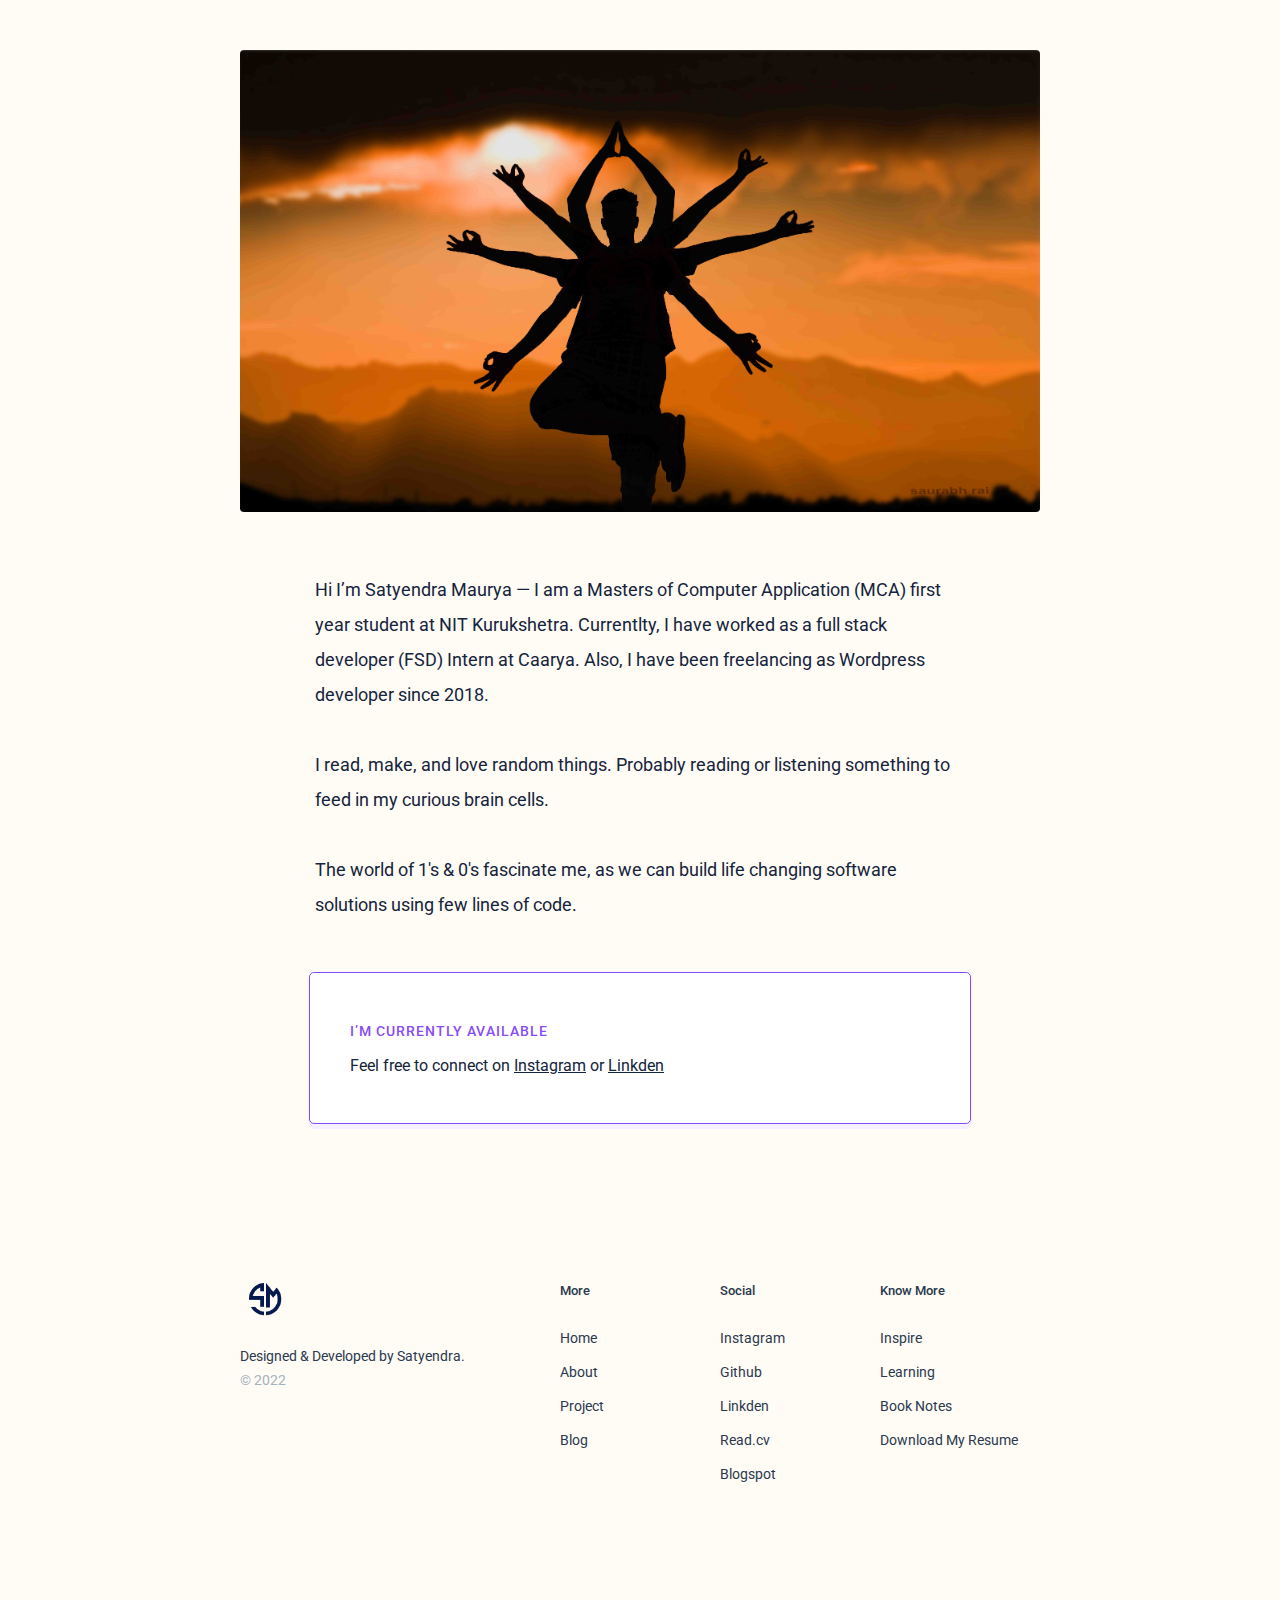
<file: index.html>
<!DOCTYPE html>
<html id="global" lang="en">

<head>
    <meta charset="utf-8">
    <title>Satyendra Maurya — Portfolio</title>
    <meta http-equiv="X-UA-Compatible" content="IE=edge" />
    <meta name="robots" content="index,follow,archive" />
    <meta name="Description" content="Design Coach" />
    <meta http-equiv="Content-Type" content="text/html" charset="utf-8" />
    <link rel="preconnect" href="https://fonts.gstatic.com" crossorigin />
    <link rel="preload" as="style" href="https://fonts.googleapis.com/css2?family=Roboto:wght@400;500&family=Fraunces:wght@500&family=Raleway:wght@700&display=swap" />
    <link rel="stylesheet" href="https://fonts.googleapis.com/css2?family=Roboto:wght@400;500&family=Fraunces:wght@500&family=Raleway:wght@700&display=swap" media="print" onload="this.media='all'" />
    <link href="//db.onlinewebfonts.com/c/3c18bedf01697f1bc265e88a5ec2884c?family=Blues+Anthem" rel="stylesheet" type="text/css"/>
    <link rel="preconnect" href="https://fonts.googleapis.com">
<link rel="preconnect" href="https://fonts.gstatic.com" crossorigin>
<link href="https://fonts.googleapis.com/css2?family=Pacifico&display=swap" rel="stylesheet">
    <link href="css/main.css" rel="stylesheet" type="text/css" />
    <link rel="apple-touch-icon" sizes="180x180" href="apple-touch-icon.png">
    <link rel="icon" type="image/png" sizes="32x32" href="favicon-32x32.png">
    <link rel="icon" type="image/png" sizes="16x16" href="favicon-16x16.png">
    <link rel="manifest" href="site.webmanifest">
    <link rel="mask-icon" href="safari-pinned-tab.svg" color="#5bbad5">
    <meta name="msapplication-TileColor" content="#2b5797">

    <meta name="viewport" content="width=320,initial-scale=1.0" />
</head>

<body>

    <header>
        <div class="block">
            <a href="" title="Home" class="logomain">Satyendra</a>
            <ol>
                <li><a href="index.html" class="Press">Home</a></li>
                <li><a href="about.html" class="Press">About</a></li>
                <li><a href="blog.html" class="Press">Blog</a></li>
                <li><a href="project.html" class="About">Project</a></li>
            </ol>
        </div>
    </header>

    <div class="text">
        <section>
            <figure>
                <img src="thumbs/p32.jpg" alt="satyendra Maurya" />
            </figure>
           
            <p class="lead">Hi I&rsquo;m Satyendra Maurya &mdash; I am a Masters of Computer Application (MCA) first year student at NIT Kurukshetra. Currentlty, I have worked as a full stack developer (FSD) Intern at Caarya. Also, I have been freelancing as Wordpress developer since 2018.</br></br>I read, make, and love random things. Probably reading or listening something to feed in my curious brain cells.</br></br>The world of 1's & 0's fascinate me, as we can build life changing software solutions using few lines of code.</p>

            <div class="callout">
                <p><strong>I&rsquo;m currently available</strong><br /> Feel free to connect on  <a href="www.instagram.com/satyendra.me" target="_blank">Instagram</a> or <a href="www.instagram.com/satyendra.me" target="_blank">Linkden</a></p>
            </div>

            

        </section>
    </div>

    <footer>
        <div class="block">
            <ol class="large">
                <li>
                    <h5 class="buzz" title="Boop... dark mode!" onclick="darkMode()"> <img src="svg/logo.png" class="logo12"></h5>
                </li>
                <li>

                    <p>Designed & Developed by Satyendra.<br /><em>&copy; 2022</em></p>
                </li>
            </ol>
            <ol>
                <li>
                    <h6>More</h6>
                </li>
                <li><a href="index.html">Home</a></li>
                <li><a href="about.html">About</a></li>
                <li><a href="project.html">Project</a></li>
                <li><a href="blog.html">Blog</a></li>
            </ol>
            <ol>
                <li>
                    <h6>Social</h6>
                </li>
                <li><a href="https://instagram.com/satyendra.me/">Instagram</a></li>
                <li><a href="https://instagram.com/satyendra.me/">Github</a></li>
                <li><a href="https://instagram.com/satyendra.me/">Linkden</a></li>
                <li><a href="https://instagram.com/satyendra.me/">Read.cv</a></li>
                <li><a href="https://instagram.com/satyendra.me/">Blogspot</a></li>
            </ol>
            <ol>
                <li>
                    <h6>Know More</h6>
                </li>
                 <li><a href="https://instagram.com/satyendra.me/">Inspire</a></li>
                  <li><a href="https://instagram.com/satyendra.me/">Learning</a></li>
                <li><a href="https://instagram.com/satyendra.me/">Book Notes</a></li>
                <li><a href="https://instagram.com/satyendra.me/">Download My Resume</a></li>
            </ol>
        </div>


        <div style="clear:both;" alt="Behold an early-2000's clearfix!">&nbsp;</div>
    </footer>

    <script src="../_assets/js/main.js" type="text/javascript"></script>

</body>

</html>
</file>
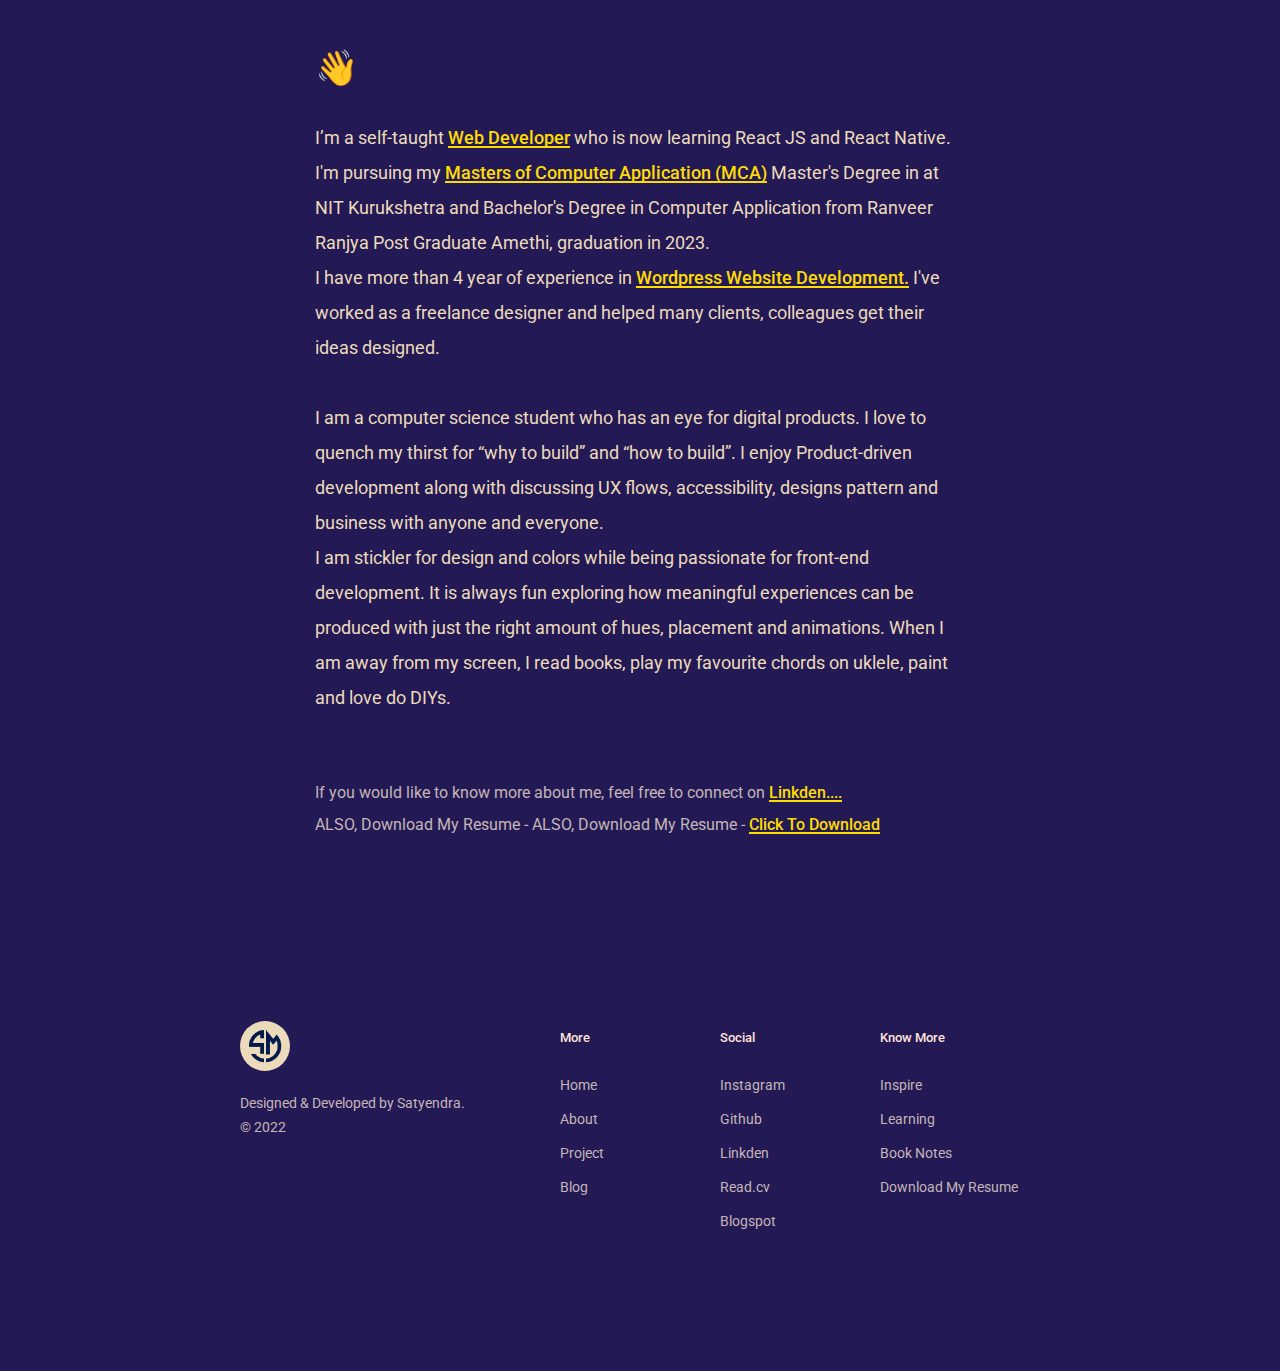
<file: about.html>
<!DOCTYPE html>
<html id="global" lang="en">

<head>
    <meta charset="utf-8">
    <title>Satyendra Maurya — Portfolio</title>
    <meta http-equiv="X-UA-Compatible" content="IE=edge" />
    <meta name="robots" content="index,follow,archive" />
    <meta http-equiv="Content-Type" content="text/html" charset="utf-8" />
    <link rel="preconnect" href="https://fonts.gstatic.com" crossorigin />
    <link rel="preload" as="style" href="https://fonts.googleapis.com/css2?family=Roboto:wght@400;500&family=Fraunces:wght@500&family=Raleway:wght@700&display=swap" />
    <link href="//db.onlinewebfonts.com/c/3c18bedf01697f1bc265e88a5ec2884c?family=Blues+Anthem" rel="stylesheet" type="text/css"/>
    <link rel="stylesheet" href="https://fonts.googleapis.com/css2?family=Roboto:wght@400;500&family=Fraunces:wght@500&family=Raleway:wght@700&display=swap" media="print" onload="this.media='all'" />
    <link href="css/main.css" rel="stylesheet" type="text/css" />
    <link href="css/dark.min.css" rel="stylesheet" type="text/css" />

    <link rel="apple-touch-icon" sizes="180x180" href="apple-touch-icon.png">
    <link rel="icon" type="image/png" sizes="32x32" href="favicon-32x32.png">
    <link rel="icon" type="image/png" sizes="16x16" href="favicon-16x16.png">
    <link rel="manifest" href="site.webmanifest">
    <link rel="mask-icon" href="safari-pinned-tab.svg" color="#5bbad5">
    <meta name="msapplication-TileColor" content="#2b5797">

    <meta name="viewport" content="width=320,initial-scale=1.0" />
</head>

<body>

    <header>
        <div class="block">
            <a href="" title="Home" class="logomain">Satyendra</a>
            <ol>
                <li><a href="index.html" class="Press">Home</a></li>
                <li><a href="about.html" class="Press">About</a></li>
                <li><a href="Blog.html" class="Press">Blog</a></li>
                <li><a href="project.html" class="About">Project</a></li>
            </ol>
        </div>
    </header>

    <div class="text">
        <section>
            <h1 style="font-size: 35px;">👋</h1>
            

 <p class="lead">I&rsquo;m a self-taught <a href="project.html" title="Visit my design portfolio" class="loud">Web Developer</a> who is now learning React JS and React Native. I'm pursuing my <a href="project.html" title="Visit my design portfolio" class="loud">Masters of Computer Application (MCA)</a> Master's Degree in at NIT Kurukshetra and Bachelor's Degree in Computer Application from Ranveer Ranjya Post Graduate Amethi, graduation in 2023.</br>

I have more than 4 year of experience in <a href="project.html" title="Visit my design portfolio" class="loud">Wordpress Website Development.</a> I've worked as a freelance designer and helped many clients, colleagues get their ideas designed.</br>

</br>
I am a computer science student who has an eye for digital products. I love to quench my thirst for “why to build” and “how to build”. I enjoy Product-driven development along with discussing UX flows, accessibility, designs pattern and business with anyone and everyone. </br>

                 I am stickler for design and colors while being passionate for front-end development. It is always fun exploring how meaningful experiences can be produced with just the right amount of hues, placement and animations. 

When I am away from my screen, I read books, play my favourite chords on uklele, paint and love do DIYs. </p>


                <p>
                    <br /> If you would like to know more about me, feel free to connect on <a href="www.instagram.com/satyendra.me/" title="Visit my design portfolio" class="loud">Linkden....</a> </br>ALSO, Download My Resume - ALSO, Download My Resume -   <a href="www.instagram.com/satyendra.me/" title="Visit my design portfolio" class="loud">Click To Download</a> </br>
                </p>
            

        </section>
    </div>

     <footer>
        <div class="block">
            <ol class="large">
                 <li>
                    <h5 class="buzz" title="Boop... dark mode!" onclick="darkMode()"> <img src="svg/logo.png" class="logo12"></h5>
                </li>
                <li>
                    <p>Designed & Developed by Satyendra.<br /><em>&copy; 2022</em></p>
                </li>
            </ol>
            <ol>
                <li>
                    <h6>More</h6>
                </li>
                <li><a href="index.html">Home</a></li>
                <li><a href="about.html">About</a></li>
                <li><a href="project.html">Project</a></li>
                <li><a href="blog.html">Blog</a></li>
            </ol>
            <ol>
                <li>
                    <h6>Social</h6>
                </li>
                <li><a href="https://instagram.com/satyendra.me/">Instagram</a></li>
                <li><a href="https://instagram.com/satyendra.me/">Github</a></li>
                <li><a href="https://instagram.com/satyendra.me/">Linkden</a></li>
                <li><a href="https://instagram.com/satyendra.me/">Read.cv</a></li>
                <li><a href="https://instagram.com/satyendra.me/">Blogspot</a></li>
            </ol>
            <ol>
                <li>
                    <h6>Know More</h6>
                </li>
                 <li><a href="https://instagram.com/satyendra.me/">Inspire</a></li>
                  <li><a href="https://instagram.com/satyendra.me/">Learning</a></li>
                <li><a href="https://instagram.com/satyendra.me/">Book Notes</a></li>
                <li><a href="https://instagram.com/satyendra.me/">Download My Resume</a></li>
            </ol>
        </div>


        <div style="clear:both;" alt="Behold an early-2000's clearfix!">&nbsp;</div>
    </footer>

    <script src="../_assets/js/main.js" type="text/javascript"></script>

</body>

</html>
</file>
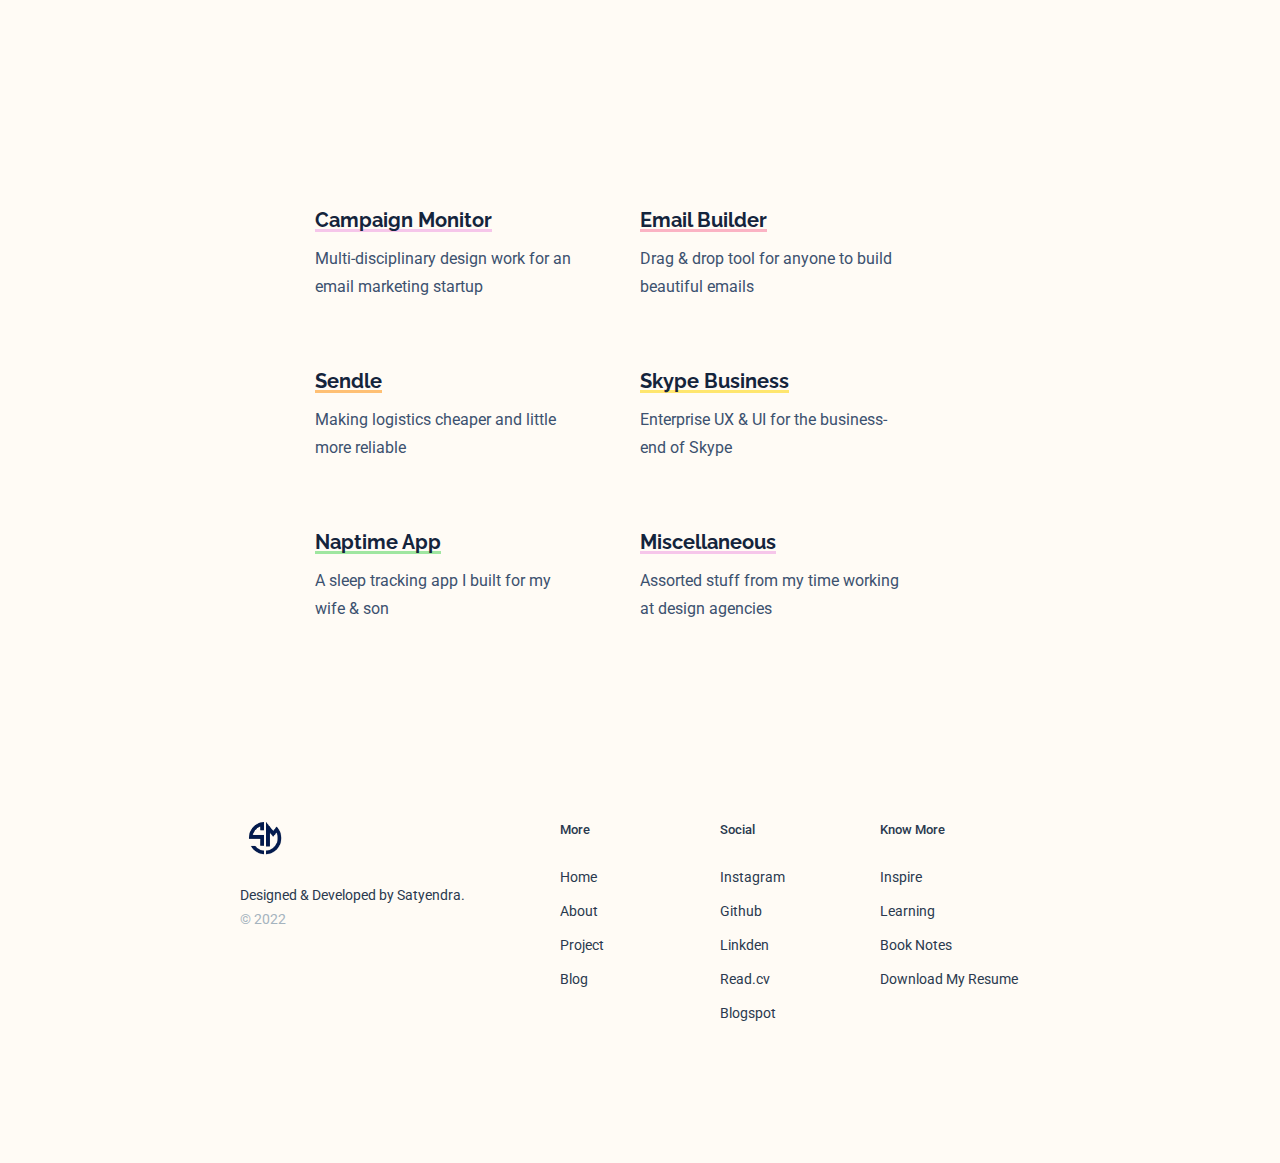
<file: skill.html>
<!DOCTYPE html>
<html id="global" lang="en">

<head>
    <meta charset="utf-8">
    <title>Satyendra Maurya — Portfolio</title>
    <meta http-equiv="X-UA-Compatible" content="IE=edge" />
    <meta name="robots" content="index,follow,archive" />
    <meta name="Description" content="Design Coach" />
    <meta name="Keywords" content="Satyendra Maurya Web designer UX UI product software app director digital design creative art campaign monitor prevue osbourne Pete Peter Graphic Digital Design Portfolio Designer London Sydney" />
    <meta http-equiv="Content-Type" content="text/html" charset="utf-8" />
    <link rel="preconnect" href="https://fonts.gstatic.com" crossorigin />
    <link rel="preload" as="style" href="https://fonts.googleapis.com/css2?family=Roboto:wght@400;500&family=Fraunces:wght@500&family=Raleway:wght@700&display=swap" />
    <link rel="stylesheet" href="https://fonts.googleapis.com/css2?family=Roboto:wght@400;500&family=Fraunces:wght@500&family=Raleway:wght@700&display=swap" media="print" onload="this.media='all'" />
    <link href="//db.onlinewebfonts.com/c/3c18bedf01697f1bc265e88a5ec2884c?family=Blues+Anthem" rel="stylesheet" type="text/css"/>
    <link href="css/main.css" rel="stylesheet" type="text/css" />
    <link rel="apple-touch-icon" sizes="180x180" href="apple-touch-icon.png">
    <link rel="icon" type="image/png" sizes="32x32" href="favicon-32x32.png">
    <link rel="icon" type="image/png" sizes="16x16" href="favicon-16x16.png">
    <link rel="manifest" href="site.webmanifest">
    <link rel="mask-icon" href="safari-pinned-tab.svg" color="#5bbad5">
    <meta name="msapplication-TileColor" content="#2b5797">

    <meta name="twitter:card" content="summary" />
    <meta name="twitter:site" content="@buzzusborne" />
    <meta name="twitter:creator" content="@buzzusborne" />
    <meta property="og:title" content="Buzz Usborne - Design Coach" />
    <meta property="og:description" content="Buzz is a design coach and product design specialist, helping creative professionals succeed in their craft. With over 16 years experience building and leading teams, Buzz's approach is friendly and practical — helping others find success on their own terms."
    />
    <meta property="og:image" content="https://yourfriend.buzz/twitter-card.jpg" />

    <meta name="viewport" content="width=320,initial-scale=1.0" />
</head>

<body>

    <header>
        <div class="block">
            <a href="" title="Home" class="logomain2">Satyendra</a>
            <ol>
                <li><a href="index.html" class="Press">Home</a></li>
                <li><a href="about.html" class="Press">About</a></li>
                <li><a href="Skill.html" class="Press">Skill</a></li>
                <li><a href="project.html" class="About">Project</a></li>
            </ol>
        </div>
    </header>




    <div class="showcase">
        <section>
      

            <ol class="projects">
                <li id="campaignmonitor">
                    <a href="work/campaignmonitor" class="pink" draggable="false" title="View the Campaign Monitor case study">
                        <strong class="title"><span>Campaign Monitor</span></strong><p>Multi-disciplinary design work for an email marketing startup</p>
                    </a>
                </li>
                <li id="builder">
                    <a href="work/builder" class="red" draggable="false" title="View the Email Builder case study">
                        <strong class="title"><span>Email Builder</span></strong><p>Drag &amp; drop tool for anyone to build beautiful emails</p>
                    </a>
                </li>
                <li id="sendle">
                    <a href="work/sendle" class="orange" draggable="false" title="View the Sendle case study">
                        <strong class="title"><span>Sendle</span></strong><p>Making logistics cheaper and little more reliable</p>
                    </a>
                </li>
                <li id="skype-business">
                    <a href="work/skype-business" class="yellow" draggable="false" title="View the Skype Business case study">
                        <strong class="title"><span>Skype Business</span></strong><p>Enterprise UX &amp; UI for the business-end of Skype</p>
                    </a>
                </li>
                <li id="naptime">
                    <a href="work/naptime" class="green" draggable="false" title="View the Naptime App case study">
                        <strong class="title"><span>Naptime App</span></strong><p>A sleep tracking app I built for my wife &amp; son</p>
                    </a>
                </li>
                <li id="misc">
                    <a href="work/misc" class="pink" draggable="false" title="View the Miscellaneous case study">
                        <strong class="title"><span>Miscellaneous</span></strong><p>Assorted stuff from my time working at design agencies</p>
                    </a>
                </li>
            </ol>
        </section>
    </div>





     <footer>
        <div class="block">
            <ol class="large">
                <li>
                    <h5 class="buzz" title="Boop... dark mode!" onclick="darkMode()"> <img src="svg/logo.png" class="logo12"></h5>
                </li>
                <li>
                    <p>Designed & Developed by Satyendra.<br /><em>&copy; 2022</em></p>
                </li>
            </ol>
            <ol>
                <li>
                    <h6>More</h6>
                </li>
                <li><a href="index.html">Home</a></li>
                <li><a href="about.html">About</a></li>
                <li><a href="project.html">Project</a></li>
                <li><a href="blog.html">Blog</a></li>
            </ol>
            <ol>
                <li>
                    <h6>Social</h6>
                </li>
                <li><a href="https://instagram.com/satyendra.me/">Instagram</a></li>
                <li><a href="https://instagram.com/satyendra.me/">Github</a></li>
                <li><a href="https://instagram.com/satyendra.me/">Linkden</a></li>
                <li><a href="https://instagram.com/satyendra.me/">Read.cv</a></li>
                <li><a href="https://instagram.com/satyendra.me/">Blogspot</a></li>
            </ol>
            <ol>
                <li>
                    <h6>Know More</h6>
                </li>
                 <li><a href="https://instagram.com/satyendra.me/">Inspire</a></li>
                  <li><a href="https://instagram.com/satyendra.me/">Learning</a></li>
                <li><a href="https://instagram.com/satyendra.me/">Book Notes</a></li>
                <li><a href="https://instagram.com/satyendra.me/">Download My Resume</a></li>
            </ol>
        </div>


        <div style="clear:both;" alt="Behold an early-2000's clearfix!">&nbsp;</div>
    </footer>

    <script src="../_assets/js/main.js" type="text/javascript"></script>

</body>

</html>
</file>
<file: css/main.css>
@import url('https://fonts.googleapis.com/css2?family=Pacifico&display=swap');
@import url(//db.onlinewebfonts.com/c/3c18bedf01697f1bc265e88a5ec2884c?family=Blues+Anthem);

@import url('https://fonts.googleapis.com/css2?family=Pacifico&display=swap');

html,
body {
    margin: 0;
    padding: 0;
    scroll-behavior: smooth;
}

h1,
h2,
h3,
h4,
h5,
h6,
p,
blockquote,
pre,
a,
abbr,
acronym,
address,
cite,
code,
del,
dfn,
em,
img,
q,
s,
samp,
small,
strike,
strong,
sub,
sup,
tt,
var,
dd,
dl,
dt,
li,
ol,
ul,
fieldset,
form,
label,
legend,
button,
table,
caption,
tbody,
tfoot,
thead,
tr,
th,
td {
    margin: 0;
    padding: 0;
    border: 0;
    font-weight: normal;
    font-style: normal;
    font-size: 100%;
    line-height: 1;
    font-family: inherit;
}

table {
    border-collapse: collapse;
    border-spacing: 0;
    empty-cells: show;
}

ul {
    list-style: none;
}

q:before,
q:after,
blockquote:before,
blockquote:after {
    content: "";
}

html {
    font-size: 100%;
    -webkit-text-size-adjust: 100%;
    -ms-text-size-adjust: 100%;
}

body {
    overflow-x: hidden;
}

a:focus {
    outline: none;
}

a:hover {
    text-decoration: underline;
}

a:hover,
a:active {
    outline: 0;
}

article,
aside,
details,
figcaption,
figure,
footer,
header,
hgroup,
nav,
section,
video {
    display: block;
}

audio:not([controls]) {
    display: none;
}

sub,
sup {
    font-size: 75%;
    line-height: 0;
    position: relative;
    vertical-align: baseline;
}

sup {
    top: -0.5em;
}

sub {
    bottom: -0.25em;
}

img {
    border: 0;
    -ms-interpolation-mode: bicubic;
}

button,
input,
select,
textarea {
    font-size: 100%;
    margin: 0;
    vertical-align: baseline;
    *vertical-align: middle;
    outline: none;
}

a {
    text-decoration: none;
    cursor: pointer;
}

button,
input {
    border: 1px solid;
    outline: none;
    line-height: normal;
    *overflow: visible;
}

button::-moz-focus-inner,
input::-moz-focus-inner {
    border: 0;
    padding: 0;
}

button,
input[type="button"],
input[type="reset"],
input[type="submit"] {
    cursor: pointer;
    -webkit-appearance: button;
}

input[type="search"] {
    -webkit-appearance: textfield;
    -webkit-box-sizing: content-box;
    -moz-box-sizing: content-box;
    box-sizing: content-box;
}

input[type="search"]::-webkit-search-decoration {
    -webkit-appearance: none;
}

textarea {
    overflow: auto;
    vertical-align: top;
}

strong {
    font-weight: bold;
}

ol,
ul,
li {
    list-style: none;
    margin: 0;
    padding: 0;
}

html,
body {
    font-family: 'Roboto', sans-serif;
    font-size: 15px;
    font-weight: 400;
    line-height: 28px;
    color: #2a394e;
    background: #fffbf5;
}

footer .block {
    margin: 100px 0;
}

footer ol {
    float: left;
    width: 20%;
}

footer ol.large {
    width: 40%;
}

footer ol li {
    float: left;
    width: 100%;
    margin: 0 0 10px 0;
}

footer ol li a,
footer ol li p,
footer ol li button {
    font-size: 14px;
    line-height: 24px;
    color: #2a394e;
}

footer ol li a em,
footer ol li p em,
footer ol li button em {
    color: #a5b3be;
}

footer ol li button {
    padding: 0;
    border: none;
    background: none;
    color: #2a394e;
    text-align: left;
}

footer ol li button:hover {
    color: #f55347;
    text-decoration: underline;
}

footer ol li a {
    float: left;
    width: 100%;
}

footer ol li a.active,
footer ol li a:hover {
    color: #f55347;
    text-decoration: underline;
}

footer h5 {
    float: left;
    width: 100%;
    font-size: 13px;
    font-weight: 500;
    color: #2a394e;
    margin: 0 0 10px 0;
    height: 32px;
    padding-top: 10px;
    box-sizing: border-box;
}


footer img.logo12 {
    float: left;
    width: 40px;
    border-radius: 50%;
    height: 40px;
    color: : #2a394e;
    overflow: hidden;
    padding: 5px;
    cursor: pointer;
}


footer h5.buzz {
    float: left;
    width: 50px;
    height: 50px;
    border-radius: 50%;
    color: : #2a394e;
    overflow: hidden;
    padding: 0;
    cursor: pointer;
}


footer img.logo12:hover {
    background: #ffdc00;
}

footer h6 {
    float: left;
    width: 100%;
    font-size: 13px;
    font-weight: 500;
    color: #2a394e;
    margin: 0 0 10px 0;
    height: 32px;
    padding-top: 10px;
    box-sizing: border-box;
}

header {
    clear: both;
}

header .block {
    text-align: center;
    margin-top: 120px;
    margin-bottom: 80px;
}

header {
    float: left;
    width: 250px;
    height: 50px;
    color:#2a394e;
    text-decoration: none;
    margin-top: 20px;
    font-family: 'Pacifico', cursive;
    overflow: hidden;
    font-size: 25px;
    transition: background 0.2s ease;
}

header a.logomain:hover {
    color: #f55347;
}
header ol {
    float: right;
    height: 70px;
    display: flex;
    align-items: center;
    flex-direction: row;
}

header ol li {
    margin-left: 30px;
    position: relative;
}

header ol li a,
header ol li span {
    color: #2a394e;
    padding: 2px 0;
    font-family: 'Raleway', sans-serif;
    font-size: 15px;
    font-weight: 700;
    color: #14243c;
    letter-spacing: 0.15px;
    font-weight: 500;
}

header ol li a.active,
header ol li span.active {
    font-weight: 700;
    border-bottom: 3px solid #f55347;
}

header ol li a:hover,
header ol li span:hover {
    text-decoration: none;
    color: #f55347;
}

header ol li a.not-available,
header ol li span.not-available {
    color: #a5b3be;
    text-decoration: line-through;
}

header ol li.active a.dropDown {
    font-weight: 700;
    color: #f55347;
}

header ol li.active a.active {
    border-bottom-color: transparent;
}

header ol li hr {
    margin: 20px 0;
    float: left;
    width: 100%;
    height: 10px;
    background: #ffdc00;
    -webkit-mask: url('_assets/svg/wavy-line.svg') center no-repeat;
    mask: url('_assets/svg/wavy-line.svg') center no-repeat;
    border: 0;
}

header ol li ul {
    float: left;
    margin-top: 15px;
    top: 100%;
    right: calc(-75%);
    position: absolute;
    border: 2px solid #f55347;
    background: white;
    padding: 25px 0;
    width: 250px;
    border-radius: 6px;
    box-sizing: border-box;
    box-shadow: 0 0 0 5px #fffbf5;
    display: none;
    text-align: center;
    z-index: 100;
}

header ol li ul.show {
    display: block;
}

header ol li ul li {
    float: left;
    width: 100%;
    margin: 0;
}

header ol li ul li span.divide {
    z-index: -1;
    display: inline-block;
    width: 30px;
    height: 4px;
    background: #ffdc00;
    text-indent: -1000px;
    overflow: hidden;
    margin: 20px 0;
    transform: rotate(-4deg);
}

header ol li ul li a,
header ol li ul li span {
    float: left;
    width: 100%;
    padding: 15px 25px;
    box-sizing: border-box;
    font-size: 14px;
    text-align: center;
}

header ol li ul li a.active,
header ol li ul li span.active {
    border: none;
    color: #f55347;
}

header,
footer {
    margin: 0px auto;
    width: 800px;
}

.block {
    float: left;
    width: 100%;
}

.text section {
    width: 100%;
    clear: both;
    margin: 0 0 50px 0;
}

.text section h1,
.text section h2,
.text section h3,
.text section h4,
.text section h5,
.text section ol,
.text section p,
.text section pre,
.text section figure {
    margin: 0px auto;
    width: 800px;
}

.text section h1 {
    box-sizing: border-box;
    padding: 0 0 35px 0;
    font-family: 'Raleway', sans-serif;
    font-size: 50px;
    font-weight: 700;
    color: #14243c;
    clear: both;
}

.text section h1 div.wave {
    float: left;
    width: 50px;
    height: 50px;
    overflow: hidden;
    text-indent: -9000px;
    background: url('_assets/svg/wavy.svg') left center no-repeat;
}

.text section h2 {
    margin-top: 80px;
    padding: 0 0 40px 0;
    font-family: 'Raleway', sans-serif;
    font-size: 32px;
    font-weight: 700;
    color: #14243c;
}

.text section h2.narrow {
    margin-top: 40px;
}

.text section h2.nospace {
    margin-top: 20px;
}

.text section h3,
.text section h4,
.text section h5 {
    font-family: 'Raleway', sans-serif;
    font-size: 32px;
    font-weight: 700;
    color: #14243c;
}

.text section .fancy {
    font-family: 'Fraunces', serif;
    font-size: 20px;
    color: #14243c;
}

.text section .breakout {
    width: 90%;
    max-width: 1600px;
    min-height: 150px;
    background: black;
    margin: 0px auto;
    padding: 150px 0;
    border-radius: 6px;
    position: relative;
}

.text section .breakout .quote-contents {
    margin: 0px auto;
    width: 650px;
}

.text section .breakout .quote {
    display: none;
    transition: all 0.2s ease-out;
}

.text section .breakout a.next {
    position: absolute;
    width: 150px;
    height: 100%;
    background-color: white;
    right: 0;
    top: 0;
    -webkit-mask: url('../svg/arrow-right.svg') center no-repeat;
    mask: url('../svg/arrow-right.svg') center no-repeat;
}

.text section .breakout h4 {
    clear: both;
    font-size: 12px;
    text-transform: uppercase;
    letter-spacing: 1px;
    font-weight: 500;
    color: white;
}

.text section .breakout h4 a {
    text-decoration: none;
    color: inherit;
    border-bottom: 2px solid white;
}

.text section .breakout h4 a:hover {
    color: white;
}

.text section .breakout blockquote {
    float: left;
    width: 100%;
    font-family: 'Fraunces', serif;
    color: white;
    font-weight: 500;
    font-size: 40px;
    line-height: 50px;
    margin: 0 0 20px;
    position: relative;
}

.text section .breakout blockquote em.outdent {
    position: absolute;
    top: -10px;
    right: 100%;
    padding: 0 5px 0 0;
    text-align: right;
    font-size: 60px;
}

.text section .breakout blockquote.small {
    font-size: 32px;
    line-height: 44px;
}

.text section .breakout.purple {
    background: #874bf7;
}

.text section .breakout.purple h4 {
    color: #ffdc00;
}

.text section .breakout.blue {
    background: #155257;
}

.text section .breakout.blue h4 {
    color: #e6f5f0;
}

.text section .breakout.red {
    background: #f55347;
}

.text section .breakout.red h4 {
    color: #ffdc00;
}

.text section ol.video {
    display: flex;
    max-width: 650px;
    flex-wrap: wrap;
    justify-content: space-between;
}

.text section ol.video li {
    width: 50%;
    margin-bottom: 10px;
    box-sizing: border-box;
    transition: all 0.2s;
}

.text section ol.video li:nth-child(even) {
    padding-left: 5px;
}

.text section ol.video li:nth-child(odd) {
    padding-right: 5px;
}

.text section ol.video li a {
    float: left;
    width: 100%;
    height: 100%;
    box-sizing: border-box;
    background: white;
    padding: 5px;
    border: 2px solid #ffe7c2;
    border-radius: 6px;
    transition: all 0.2s ease-out;
}

.text section ol.video li a:hover {
    border-color: #f55347;
}

.text section ol.video li .caption {
    float: left;
    width: 100%;
    box-sizing: border-box;
    padding: 0 20px;
    margin: 20px 0 20px;
    font-size: 13px;
    color: #a5b3be;
    line-height: 22px;
}

.text section ol.video li .caption .date {
    font-weight: 500;
    color: #f55347;
    font-size: 11px;
    letter-spacing: 1.5px;
    text-transform: uppercase;
}

.text section ol.video li .caption strong {
    float: left;
    width: 100%;
    margin: 3px 0 10px;
    color: #2a394e;
    font-size: 14px;
    font-weight: 500;
}

.text section ol.video li img {
    float: left;
    margin: 0;
    max-width: 100%;
    border-radius: 2px;
}

.text section ol.video:hover li {
    opacity: 0.2;
}

.text section ol.video:hover li:hover {
    opacity: 1;
    transform: scale(1.04);
}

.text section ol.imgGrid {
    display: flex;
    clear: both;
    width: 650px;
    justify-content: space-between;
    margin-bottom: 10px;
}

.text section ol.imgGrid.threecol li {
    width: 33%;
}

.text section ol.imgGrid.twocol {
    flex-wrap: wrap;
}

.text section ol.imgGrid.twocol li {
    width: 100%;
    margin-right: 0;
    margin-bottom: 10px;
}

.text section ol.imgGrid li {
    margin: 0;
    box-sizing: border-box;
    background: white;
    padding: 5px;
    border: 2px solid #ffe7c2;
    border-radius: 6px;
    margin-right: 10px;
    overflow: hidden;
    position: relative;
    transition: all 0.2s;
}

.text section ol.imgGrid li:last-child {
    margin-right: 0;
}

.text section ol.imgGrid li img {
    float: left;
    width: 100%;
    margin: 0;
    border-radius: 3px;
}

.text section ol.imgGrid li:hover {
    border-color: #f55347;
}

.text section ol.written {
    width: 650px;
    padding-bottom: 200px;
}

.text section ol.written li .row,
.text section ol.written li a {
    float: left;
    width: 100%;
    color: #f55347;
    padding: 20px 0;
    border-bottom: 2px solid #ffe7c2;
    line-height: 22px;
}

.text section ol.written li .row strong,
.text section ol.written li a strong {
    font-weight: 500;
    color: #2a394e;
    text-decoration: underline;
}

.text section ol.written li a:hover {
    text-decoration: none;
}

.text section ol.written li a:hover strong {
    color: #f55347;
}

.text section ol.written li:last-child a {
    border-bottom: 0;
    margin-bottom: 100px;
}

.text section h1,
.text section h2,
.text section h3 {
    width: 650px;
    clear: both;
}

.text section hr {
    border: none;
    height: 10px;
    width: 200px;
    background: #f55347;
    -webkit-mask: url('_assets/svg/wavy-line.svg') center no-repeat;
    mask: url('_assets/svg/wavy-line.svg') center no-repeat;
}

.text section hr.wide {
    padding: 60px 0;
}

.text section .divider {
    position: relative;
    padding-top: 100px;
}

.text section .divider:before {
    position: absolute;
    content: '';
    width: 100%;
    height: 10px;
    background: #f55347;
    -webkit-mask: url('_assets/svg/wavy-line.svg') center no-repeat;
    mask: url('_assets/svg/wavy-line.svg') center no-repeat;
    top: 0;
    left: 0;
}

.text section .divider.under {
    padding-top: 0;
}

.text section .divider.under:before {
    width: 78px;
    top: auto;
    bottom: -20px;
    -webkit-mask: url('_assets/svg/wavy-line.svg') left center no-repeat;
    mask: url('_assets/svg/wavy-line.svg') left center no-repeat;
}

.text section .divider.purple:before {
    background: #874bf7;
}

.text section .divider.yellow:before {
    background: #ffdc00;
}

.text section .divider.accent:before {
    background: #f55347;
}

.text section p,
.text section pre,
.text section ol.inline {
    width: 650px;
    padding: 0 150px 30px;
    font-family: 'Roboto', sans-serif;
    font-size: 16px;
    font-weight: 400;
    line-height: 28px;
    line-height: 32px;
    color: #2a394e;
}

.text section p.lead,
.text section pre.lead,
.text section ol.inline.lead {
    font-size: 18px;
    line-height: 35px;
    color: #14243c;
}

.text section p.lead strong,
.text section pre.lead strong,
.text section ol.inline.lead strong {
    font-weight: 500;
}

.text section p.spaceup,
.text section pre.spaceup,
.text section ol.inline.spaceup {
    margin-top: 60px;
}

.text section p a,
.text section pre a,
.text section ol.inline a {
    color: inherit;
    text-decoration: underline;
}

.text section p a:hover,
.text section pre a:hover,
.text section ol.inline a:hover {
    color: #f55347;
}

.text section p a.loud,
.text section pre a.loud,
.text section ol.inline a.loud {
    font-weight: 500;
    color: #14243c;
    text-decoration: none;
    position: relative;
    z-index: 2;
}

.text section p a.loud::before,
.text section pre a.loud::before,
.text section ol.inline a.loud::before {
    content: '';
    width: 100%;
    height: 4px;
    background: #ffdc00;
    position: absolute;
    bottom: 0;
    left: 0;
    z-index: -1;
    transition: all 0.2s;
}

.text section p a.loud:hover::before,
.text section pre a.loud:hover::before,
.text section ol.inline a.loud:hover::before {
    height: 10px;
    bottom: -2px;
}

.text section p.rate,
.text section pre.rate,
.text section ol.inline.rate,
.text section p span.rate,
.text section pre span.rate,
.text section ol.inline span.rate {
    line-height: 26px;
    margin-top: 20px;
}

.text section p.rate strong,
.text section pre.rate strong,
.text section ol.inline.rate strong,
.text section p span.rate strong,
.text section pre span.rate strong,
.text section ol.inline span.rate strong {
    color: #14243c;
    position: relative;
    z-index: 2;
    font-size: 20px;
}

.text section p.rate strong::before,
.text section pre.rate strong::before,
.text section ol.inline.rate strong::before,
.text section p span.rate strong::before,
.text section pre span.rate strong::before,
.text section ol.inline span.rate strong::before {
    content: '';
    width: 100%;
    background: #ffdc00;
    position: absolute;
    height: 6px;
    bottom: -1px;
    left: 0;
    z-index: -1;
    border-radius: 10px;
}

.text section p.rate sup,
.text section pre.rate sup,
.text section ol.inline.rate sup,
.text section p span.rate sup,
.text section pre span.rate sup,
.text section ol.inline span.rate sup {
    font-size: 13px;
}

.text section p.rate em,
.text section pre.rate em,
.text section ol.inline.rate em,
.text section p span.rate em,
.text section pre span.rate em,
.text section ol.inline span.rate em {
    font-size: 13px;
    color: #a5b3be;
}

.text section p.rate a,
.text section pre.rate a,
.text section ol.inline.rate a,
.text section p span.rate a,
.text section pre span.rate a,
.text section ol.inline span.rate a {
    display: inline-block;
    background: white;
    border: 2px solid #874bf7;
    text-decoration: none;
    padding: 18px 20px 16px;
    margin: 0;
    border-radius: 4px;
    font-weight: 500;
    font-size: 16px;
    margin: 20px 0;
    box-sizing: border-box;
    width: 100%;
    text-align: center;
}

.text section p.rate a:hover,
.text section pre.rate a:hover,
.text section ol.inline.rate a:hover,
.text section p span.rate a:hover,
.text section pre span.rate a:hover,
.text section ol.inline span.rate a:hover {
    color: #874bf7;
}

.text section p.rate.spaceup-narrow,
.text section pre.rate.spaceup-narrow,
.text section ol.inline.rate.spaceup-narrow,
.text section p span.rate.spaceup-narrow,
.text section pre span.rate.spaceup-narrow,
.text section ol.inline span.rate.spaceup-narrow {
    margin-top: 0px;
}

.text section .callout {
    width: 100%;
    display: flex;
    flex-direction: column;
    align-items: center;
    margin-top: 20px;
    margin-bottom: 40px;
}

.text section .callout p {
    background: white;
    border-radius: 5px;
    border: 1px solid #874bf7;
    box-shadow: 0 4px 0 1px #f6f1fe;
    width: 580px;
    padding: 40px;
    font-size: 16px;
    line-height: 35px;
    color: #14243c;
}

.text section .callout p strong {
    font-size: 13.5px;
    letter-spacing: 1px;
    text-transform: uppercase;
    font-weight: 500;
    color: #874bf7;
}

.text section .callout.red p {
    border-color: #f55347;
    box-shadow: 0 4px 0 1px #feedeb;
}

.text section .callout.red p strong {
    color: #f55347;
}

.text section .callout.blue p {
    border-color: #155257;
    box-shadow: 0 4px 0 1px #e4eded;
}

.text section .callout.blue strong {
    color: #155257;
}

.text section ol.inline li {
    width: 100%;
    font-family: 'Roboto', sans-serif;
    font-size: 16px;
    font-weight: 400;
    line-height: 28px;
    line-height: 32px;
    color: #2a394e;
    box-sizing: border-box;
    padding: 0 0 0 20px;
    position: relative;
}

.text section ol.inline li::before {
    content: '';
    position: absolute;
    left: 0;
    top: 50%;
    margin-top: -2px;
    width: 4px;
    height: 4px;
    overflow: hidden;
    background: #f55347;
    border-radius: 100px;
}

.text section figure {
    display: flex;
    flex-direction: column;
    align-items: center;
    margin-bottom: 60px;
}

.text section figure img {
    float: left;
    width: 100%;
    margin: 0;
    padding: 0;
    border-radius: 4px;
}

.text section figure.spaceup {
    margin-top: 20px;
}

.text section figure.spaceup-narrow {
    margin-top: -50px;
}

.text section figure.leadImg {
    margin-bottom: 80px;
    width: 55%;
    min-width: 800px;
    max-width: 1500px;
}

.text section figure.fingerpainting {
    background: #ffdc00;
    border-radius: 8px;
    padding: 30px 0;
}

.text section figure.fingerpainting img {
    width: auto;
    max-height: 375px;
}

.text section figure .caption {
    position: absolute;
    bottom: 10px;
    right: 10px;
    padding: 0;
    margin: 0;
    background: #ffdc00;
    padding: 5px 15px;
    border-radius: 4px;
    font-size: 14px;
    opacity: 0;
    transition: all 0.15s;
    transform: translateY(30px);
}

.text section figure.photo {
    cursor: cell;
    position: relative;
    overflow: hidden;
}

.text section figure.photo:hover .caption {
    opacity: 1;
    transform: translateY(0);
}

html.dark {
    background: #2a394e;
    color: #fffbf5;
}

html.dark body {
    background: #2a394e;
    color: #fffbf5;
}

html.dark body header a.logomain {
    color: white;
}

html.dark body header a.logomain:hover {
    color: #ffdc00;
}


header a.logomain2 {
    float: left;
    width: 250px;
    height: 50px;
    color:#212d3d;
    text-decoration: none;
    margin-top: 20px;
    font-family: 'Pacifico', cursive;
    overflow: hidden;
    font-size: 25px;
    transition: background 0.2s ease;
}

header a.logomain2:hover {
    color: #f55347;
}

header a.logomain3 {
    float: left;
    width: 250px;
    height: 50px;
    color:#212d3d;
    text-decoration: none;
    margin-top: 20px;
    font-family: 'Pacifico', cursive;
    overflow: hidden;
    font-size: 25px;
    transition: background 0.2s ease;
}

header a.logomain3:hover {
    color: #f55347;
}

html.dark body header ol li a {
    color: #fffbf5;
}

html.dark body header ol li a:hover {
    color: #ffdc00;
}

html.dark body header ol li a.active {
    color: white;
}

html.dark body header ol li a.active:hover {
    color: #ffdc00;
}

html.dark body header ol li ul {
    box-shadow: 0 0 0 5px rgba(0, 0, 0, 0.2);
}

html.dark body header ol li ul li a {
    color: #2a394e;
}

html.dark body header ol li ul li a.active {
    color: #f55347;
}

html.dark body header ol li ul li a.active:hover {
    color: #f55347;
}

html.dark body header ol li ul li a:hover {
    color: #f55347;
}

html.dark body .text section h1,
html.dark body .text section h2,
html.dark body .text section h3,
html.dark body .text section h4,
html.dark body .text section h5,
html.dark body .text section p,
html.dark body .text section pre,
html.dark body .text section ol,
html.dark body .text section ul,
html.dark body .text section figure,
html.dark body .text section blockquote,
html.dark body .text section ol.inline li {
    color: #fffbf5;
}

html.dark body .text section h1,
html.dark body .text section h2,
html.dark body .text section h3,
html.dark body .text section h4,
html.dark body .text section h5 {
    color: white;
}

html.dark body .text section hr {
    background-color: #ffdc00;
}

html.dark body .text section .lead {
    color: white;
}

html.dark body .text section figure.fingerpainting {
    background: #14243c;
}

html.dark body .text section .loud {
    color: white;
}

html.dark body .text section .loud:before {
    background-color: #874bf7;
}

html.dark body .text section ol.inline li:before {
    background: #ffdc00;
}

html.dark body .text section .fancy {
    color: #ffdc00;
}

html.dark body .text section .callout p {
    background: #212d3d;
    box-shadow: none;
    border-color: #155257;
}

html.dark body .text section .callout p strong {
    color: #ffdc00;
}

html.dark body .text section .rate a {
    background: #14243c;
    border-color: #874bf7;
}

html.dark body .text section .rate a:hover {
    color: #ffdc00;
}

html.dark body .text section .rate strong {
    color: white;
}

html.dark body .text section .rate strong:before {
    background-color: #874bf7;
}

html.dark body .text section ol.written .row,
html.dark body .text section ol.written a {
    border-bottom-color: #f55347;
}

html.dark body .text section ol.written .row strong,
html.dark body .text section ol.written a strong {
    color: white;
}

html.dark body .text section ol.written a:hover {
    border-color: #ffdc00;
}

html.dark body .text section ol.written a:hover strong {
    color: #ffdc00;
}

html.dark body .text section ol.video li a {
    background: #14243c;
    border-color: #2a394e;
}

html.dark body .text section ol.video li a strong {
    color: white;
}

html.dark body footer h6,
html.dark body footer p {
    color: white;
}

html.dark body footer .buzz {
    background-color: #ffdc00;
}

html.dark body footer a {
    color: #fffbf5;
}

html.dark body footer a.active,
html.dark body footer a:hover {
    color: #ffdc00;
}

@media only screen and (max-width: 980px) {
    body,
    html {
        overflow-x: hidden;
    }
    header,
    footer,
    .text section h1,
    .text section h2,
    .text section h3,
    .text section h4,
    .text section h5,
    .text section p,
    .text section pre,
    .text section ol,
    .text section figure,
    .text section blockquote {
        width: 100%;
        min-width: 80% !important;
        max-width: 80% !important;
    }
    .text section p,
    .text section pre,
    .text section ol.inline {
        padding-left: 0;
        padding-right: 0;
    }
    .text section .callout {
        padding: 0 5%;
        width: 100%;
        box-sizing: border-box;
    }
    .text section .callout p {
        width: 100%;
        margin: 0;
        max-width: auto;
        min-width: auto;
    }
    .text section figure,
    .text section figure.midwidth {
        width: 90%;
    }
    header .block {
        margin-top: 80px;
        margin-bottom: 40px;
        text-align: center;
    }
    header a.logomain {
        float: none;
        margin-left:11px;
        display: inline-block;
    }
    header ol {
        width: 68%;
        justify-content: center;
    }
    header ol li:first-child {
        margin-left: 0;
    }
    .text section .breakout {
        width: 90%;
        min-width: 90%;
        padding: 80px 0 90px;
    }
    .text section .breakout .quote-contents {
        width: 80%;
    }
    .text section .breakout .quote-contents blockquote em {
        display: none;
    }
    .text section .breakout .quote-contents h4 {
        margin-left: 0;
    }
    footer .block {
        margin-top: 50px;
        margin-left: 10%;
        margin-bottom: 100px;
    }
footer img.logo12 {

    width: 40px;
    height: 40px;
    background:#ffffff;
    overflow: hidden;
    transition: background 0.2s ease;
}

header a.logo12:hover {
    background: #f55347;
}



    footer ol {
        width: 50%;
        margin-bottom: 20px;
    }
    footer ol:last-child,
    footer ol.large {
        width: 100%;
    }
    footer ol button {
        width: 100%;
    }
    footer ol.large {
        margin-bottom: 0;
    }
    footer ol.large p {
        display: none;
    }
}

@media only screen and (max-width: 600px) {
    .text section ol.video li {
        width: 100%;
    }
    .text section ol.video li:nth-child(even),
    .text section ol.video li:nth-child(odd) {
        padding-left: 0;
        padding-right: 0;
    }
    .text section .breakout {
        padding-bottom: 130px;
    }
    .text section .breakout .quote-contents blockquote {
        font-size: 30px;
        line-height: 40px;
    }
    .text section .breakout .quote-contents h4 {
        line-height: 18px;
    }
    .text section .breakout .quote-contents a.next {
        float: left;
        width: 100%;
        position: relative;
        height: 100px;
        margin: 0;
        -webkit-mask-position: left;
        mask-position: left;
    }
    .text section ol.inline li {
        line-height: 26px;
        margin-bottom: 20px;
    }
    .text section ol.inline li:before {
        margin: 0;
        top: 10px;
    }
    header ol li ul {
        position: fixed;
        width: 100%;
        left: 0;
        top: 0;
        z-index: 10;
        height: 100vh;
        border: 20px solid #fffbf5;
        box-shadow: inset 0 0 0 2px #f55347;
        border-radius: 24px;
        margin: 0;
    }
    header ol li ul.show {
        display: flex;
        flex-direction: column;
        align-items: center;
        justify-content: center;
    }
    header ol li ul.show li {
        width: 100%;
    }
    header ol li ul.show li a {
        font-size: 16px;
    }
}

.showcase {
    float: left;
    width: 100%;
    margin: 80px 0 50px
}

.showcase section {
    margin: 0 auto;
    width: 100%
}

.showcase section h1 {
    float: none;
    width: 850px;
    margin: 0 auto;
    box-sizing: border-box;
    font-weight: 400;
    font-family: Montserrat, 'Helvetica Neue', Arial, sans-serif;
    font-size: 34px;
    padding: 20px 25px 50px;
    line-height: 62px;
    transition: opacity .3s ease-out .5s, transform .3s ease-out .5s;
    opacity: 1
}

.showcase .studies .case-study a .description p.link,
.showcase .studies .case-study a .description p.title,
.showcase section h2,


.showcase section ol.projects strong.title {
    font-family: Raleway, sans-serif;
    font-weight: 700
}



.showcase section h1.when-loaded {
    transform: translateY(50px);
    opacity: 0
}

.showcase section h1 a {
    color: inherit;
    white-space: nowrap;
    position: relative;
    z-index: 10;
    text-decoration: none
}

.showcase section h1 a::before {
    content: '';
    width: 100%;
    height: 8px;
    background: #4700d8;
    position: absolute;
    left: 0;
    bottom: 0;
    z-index: -1;
    border-radius: 2px;
    transition: all .2s;
    -webkit-mask: url(../svg/wavy-line.svg) bottom repeat-x;
    mask: url(../svg/wavy-line.svg) bottom repeat-x
}

.showcase section h1 a:hover {
    color: #4700d8
}

.showcase section h1 a:hover::before {
    bottom: -2px
}

.showcase section h2 {
    width: 850px;
    margin: 0 auto;
    box-sizing: border-box;
    padding: 140px 25px 0;
    text-transform: uppercase;
    font-size: 14px;
    letter-spacing: .5px;
    color: #2a394e
}

/******sata********************************/

.showcase section ol.projects {
    clear: both;
    width: 850px;
    margin: 50px auto 0;
    box-sizing: border-box;
    padding: 0 100px;
    display: flex;
    align-items: flex-start;
    align-content: flex-start;
    flex-wrap: wrap;
    justify-content: space-between
}

.showcase section ol.projects a,
.showcase section ol.projects li {
    float: left;
    width: 100%
}

.showcase section ol.projects li {
    width: 50%
}

.showcase section ol.projects a {
    padding: 30px 0 40px;
    text-decoration: none
}

.showcase section ol.projects strong.title {
    float: left;
    width: 100%;
    font-size: 20px;
    color: #14243c;
    margin: 0 0 15px
}

.showcase section ol.projects strong.title span {
    position: relative;
    z-index: 1;
    white-space: nowrap
}

.showcase section ol.projects strong.title span::before {
    content: '';
    width: 100%;
    height: 3px;
    background: #fff;
    position: absolute;
    left: 0;
    bottom: 0;
    z-index: -1;
    transition: all .2s
}

.showcase section ol.projects p {
    width: 80%;
    font-size: 16px;
    color: #3c516f;
    line-height: 28px
}

.showcase section ol.projects a:hover strong.title span::before {
    height: 10px
}

/******************************start**********************/

/******************************start**********************/


.showcase .studies {
    width: 950px;
    margin: 50px auto 0
}

.showcase .studies .case-study {
    float: left;
    width: 100%
}

.showcase .studies .case-study a {
    margin: 0;
    width: 100%;
    display: flex;
    flex-direction: row;
    flex-wrap: nowrap;
    justify-content: space-between;
    align-items: center
}

.showcase .studies .case-study a .thumb {
    min-height: 100%;
    box-sizing: border-box
}

.showcase .studies .case-study a .thumb .img {
    float: left;
    width: 100%;
    height: 100%;
    border-radius: 6px
}

.showcase .studies .case-study a .thumb .img.padded {
    border-radius: 56px;
    box-shadow: inset 0 0 0 50px #fff
}

.showcase .studies .case-study a .thumb .img img {
    float: left;
    width: 100%;
    height: auto;
    margin: 0
}

.showcase .studies .case-study a .description {
    margin-top: -10px
}

.showcase .studies .case-study a .description p {
    float: left;
    width: 100%;
    clear: both;
    box-sizing: border-box;
    margin: 0;
    font-size: 16px;
    line-height: 28px;
    color: #3c516f;
    -webkit-font-smoothing: antialiased
}

.showcase .studies .case-study a .description p.title {
    padding-right: 100px;
    font-size: 28px;
    line-height: 32px;
    margin-bottom: 20px;
    color: #14243c
}

.showcase .studies .case-study a .description p.link {
    margin-top: 10px;
    font-size: 17px;
    color: #14243c
}

.showcase .studies .case-study a .description p.link span {
    white-space: nowrap;
    position: relative;
    z-index: 10;
    text-decoration: none
}

.showcase .studies .case-study a .description p.link span::before {
    content: '';
    width: 100%;
    height: 4px;
    background: #ffdc00;
    position: absolute;
    left: 0;
    bottom: 2px;
    z-index: -1;
    transition: all .2s
}

.showcase .studies .case-study.large a {
    height: 700px
}

.showcase .studies .case-study.large a .thumb {
    min-width: 520px;
    height: 700px
}

.showcase .studies .case-study.large a .description {
    margin-left: 80px
}

.showcase .studies .case-study.large a .description p {
    font-size: 18px;
    line-height: 28px
}

.showcase .studies .case-study.large a .description p.title {
    font-size: 32px;
    line-height: 38px
}

.showcase .studies .case-study.popout a .thumb .img {
    background: 0 0 !important
}

.showcase .studies .case-study.popout a .thumb .img img {
    width: auto;
    height: 100%
}

.showcase .studies .case-study.text-left a {
    flex-flow: row-reverse
}

.showcase .studies .case-study.text-left.large a .description {
    margin-left: 50px;
    margin-right: 80px
}

.showcase .studies .case-study.text-left.large a .description p.title {
    padding: 0
}

.showcase .studies .case-study.medium {
    width: 850px;
    margin-left: 50px;
    margin-right: 50px;
    margin-top: 50px
}

.showcase .studies .case-study.medium a {
    min-height: 395px
}

.showcase .studies .case-study.medium a .thumb {
    min-width: 395px;
    height: 395px
}

.showcase .studies .case-study.medium a .description {
    margin-left: 100px
}

.showcase .studies .case-study.space-up {
    margin-top: 65px
}

.showcase .studies .case-study.space-down {
    margin-bottom: 80px
}

.showcase .studies .case-study.space-up-small {
    margin-top: 20px
}

.showcase .studies .case-study:hover .description p.title {
    text-decoration: underline
}

.showcase .studies .case-study:hover .description p.link span::before {
    height: 8px
}

.showcase section ol.projects li a.green strong.title span::before {
    background-color: #9fe6a0
}

.showcase section ol.projects li a.purple strong.title span::before {
    background-color: #dab9ee
}

.showcase section ol.projects li a.pink strong.title span::before {
    background-color: #f6c6ea
}

.showcase section ol.projects li a.blue strong.title span::before {
    background-color: #a2dbfa
}

.showcase section ol.projects li a.grey strong.title span::before {
    background-color: #c3cbd5
}

.showcase section ol.projects li a.red strong.title span::before {
    background-color: #fbb3c4
}

.showcase section ol.projects li a.yellow strong.title span::before {
    background-color: #ffe66e
}

.showcase section ol.projects li a.orange strong.title span::before {
    background-color: #ffc074
}


/******************************start**********************/

/******************************start**********************/

/******************************start**********************/


.showcase section .studies .case-study a.green .thumb .img {
    background: #cff3d0
}

.showcase section .studies .case-study a.green .description .link span::before {
    background: #9fe6a0
}

.showcase section .studies .case-study a.purple .thumb .img {
    background: #ecdcf6
}

.showcase section .studies .case-study a.purple .description .link span::before {
    background: #dab9ee
}

.showcase section .studies .case-study a.pink .thumb .img {
    background: #fbe3f5
}

.showcase section .studies .case-study a.pink .description .link span::before {
    background: #f6c6ea
}

.showcase section .studies .case-study a.blue .thumb .img {
    background: #d1edfd
}

.showcase section .studies .case-study a.blue .description .link span::before {
    background: #a2dbfa
}

.showcase section .studies .case-study a.grey .thumb .img {
    background: #e1e5ea
}

.showcase section .studies .case-study a.grey .description .link span::before {
    background: #c3cbd5
}

.showcase section .studies .case-study a.red .thumb .img {
    background: #fdd9e2
}

.showcase section .studies .case-study a.red .description .link span::before {
    background: #fbb3c4
}

.showcase section .studies .case-study a.yellow .thumb .img {
    background: #fff3b7
}

.showcase section .studies .case-study a.yellow .description .link span::before {
    background: #ffe66e
}

.showcase section .studies .case-study a.orange .thumb .img {
    background: #ffe0ba
}

.showcase section .studies .case-study a.orange .description .link span::before {
    background: #ffc074
}

.showcase section .studies .case-study a:hover.green .description p.title {
    text-decoration-color: #9fe6a0
}

.showcase section .studies .case-study a:hover.purple .description p.title {
    text-decoration-color: #dab9ee
}

.showcase section .studies .case-study a:hover.pink .description p.title {
    text-decoration-color: #f6c6ea
}

.showcase section .studies .case-study a:hover.blue .description p.title {
    text-decoration-color: #a2dbfa
}

.showcase section .studies .case-study a:hover.grey .description p.title {
    text-decoration-color: #c3cbd5
}

.showcase section .studies .case-study a:hover.red .description p.title {
    text-decoration-color: #fbb3c4
}

.showcase section .studies .case-study a:hover.yellow .description p.title {
    text-decoration-color: #ffe66e
}

.showcase section .studies .case-study a:hover.orange .description p.title {
    text-decoration-color: #ffc074
}

@media only screen and (max-width:980px) {
    footer,

    header .block {
        width: 80%;
        min-width: 80% !important
    }
    .showcase section,
    footer,
    header .block {
        min-width: 80% !important
    }
    .showcase section .studies .case-study#workflows span.img::before,
    .showcase section h1 br,
    footer ol.large p {
        display: none
    }
    .showcase section,
    .text section {
        float: none;
        max-width: 80% !important
    }
    .showcase section,
    .text section,
    footer,
    header .block {
        max-width: 100% !important
    }

    .showcase section {
        margin: 0 auto;
        width: 80%
    }
    .showcase section h1,
    .showcase section h2,

    .showcase section ol.projects {
        padding-left: 0;
        padding-right: 0;
        width: 100%;
        min-width: auto
    }

    .showcase section h1 a::before {
        bottom: -5px
    }
    .showcase section .studies .case-study.large a .thumb,
    .showcase section .studies .case-study.medium a .thumb {
        min-width: 50%;
        height: auto
    }
    .showcase section .studies {
        width: 100%
    }
    .showcase section .studies .case-study {
        margin: 0 0 50px
    }
    .showcase section .studies .case-study.popout a .thumb .img img {
        width: 100%;
        height: auto
    }
    .showcase section .studies .case-study.large a {
        height: auto
    }
    .showcase section .studies .case-study.large a .description {
        margin-left: 50px
    }
    .showcase section .studies .case-study.medium {
        width: 100%;
        margin-left: 0;
        margin-right: 0;
        margin-top: 0
    }
    .showcase section .studies .case-study.medium a {
        min-height: auto
    }
    .showcase section .studies .case-study.medium a .description {
        margin-left: 50px
    }
    .showcase section .studies .case-study.medium a .thumb .img img {
        height: 120% !important
    }
    .showcase section .studies .case-study a:hover::after {
        opacity: 0
    }
@media only screen and (min-width:1700px) {
    .showcase section ol.tiles li {
        float: none;
        margin-left: auto;
        margin-right: auto;
        width: 1010px;
        height: 568px;
        padding: 0
    }
}

    .showcase section h1 {
        font-size: 30px;
        line-height: 55px
    }
    .showcase section h2 {
        padding-top: 40px
    }
    .showcase section ol {
        margin-top: 40px
    }



/******************************start**********************/

/******************************start**********************/

/******************************start**********************/

/******************************start**********************/

    .showcase section ol.projects li {
        width: 100%
    }
    .showcase section ol.projects li a {
        padding: 25px 0
    }
    .showcase section ol.projects li a p {
        width: 90%
    }


/******************************start**********************/

/******************************start**********************/

/******************************start**********************/

/******************************start**********************/

/******************************start**********************/

/******************************start**********************/

/******************************start**********************/



    .showcase section .studies .case-study a {
        flex-flow: column !important
    }
    .showcase section .studies .case-study a .thumb .img.padded {
        box-shadow: none;
        border-radius: 6px
    }
    .showcase section .studies .case-study a .description {
        margin: 30px 0 0 !important
    }
    .showcase section .studies .case-study a .description p.title {
        padding: 0 50px 0 0;
        font-size: 24px !important;
        line-height: 30px !important;
        margin-bottom: 10px !important
    }
    .showcase section .studies .case-study a .description p {
        font-size: 16px !important;
        line-height: 28px !important
    }
    .showcase section .studies .case-study.space-down {
        margin-bottom: 40px
    }
    .showcase,
    .text {
        margin-top: 60px
    }
</file>
<file: css/dark.min.css>
@import url(//db.onlinewebfonts.com/c/3c18bedf01697f1bc265e88a5ec2884c?family=Blues+Anthem);

@import url('https://fonts.googleapis.com/css2?family=Pacifico&display=swap');

html :target a.anchor {
    background-color: #f10086 !important
}

html ::selection {
    background: #4700d8
}

html ::-moz-selection {
    background: #4700d8
}

html html,
html html.coaching,
html html.coaching body:before {
    background: #231955
}

html body,
html.coaching body {
    background: #231955;
    color: #ecdbba
}

html header a.logomain {
    color: #ecdbba;
}

html header a.logomain:hover {
    color:  #f10086;
}

html header a.menuIcon,
html header a.menuIcon.fixed {
    background: #231955
}

html header a.menuIcon div::before,
html header a.menuIcon.open div::after,
html header a.menuIcon:hover div::after {
    background: #ecdbba
}

html header a.menuIcon div {
    border-top-color: #ecdbba;
    border-bottom-color: #ecdbba
}

html header a.menuIcon:hover div {
    border-color: transparent;
    border-left: 2px solid transparent;
    border-right: 2px solid transparent
}

html header a.menuIcon.open div {
    border-color: transparent;
    border-left: 2px solid transparent;
    border-right: 2px solid transparent
}

html header .siteNav {
    background: #231955
}

html header .siteNav::after {
    background: #210459 !important
}

html .showcase h1 a::before,
html header .siteNav ul li a span::before,
html header .siteNav ul li a.active span::before {
    background-color: #f10086
}

html header .siteNav ul li a {
    color: #ecdbba
}

html .showcase h1 a:hover,
html header .siteNav ul li.divider {
    color: #f10086
}

html header .siteNav a.theme {
    background: #f10086
}

html header .siteNav a.theme::before {
    left: 30px
}

html header .siteNav a.theme:active::before {
    left: 20px
}

html .showcase section h1 {
    color: #eee
}

html .showcase section h2 {
    color: #ecdbba
}

html .showcase .studies .case-study a .description p {
    color: #ffe3d8
}

html .showcase .studies .case-study a .description p.link span,
html .showcase .studies .case-study a .description p.title {
    color: #ecdbba
}

html .showcase .studies .case-study a .description p.link span::before {
    height: 2px;
    bottom: -3px
}

html .showcase .studies .case-study {
    position: relative
}

html .showcase .studies .case-study .description,
html .showcase .studies .case-study .thumb {
    z-index: 2
}

html .showcase .studies .case-study a:hover::after {
    content: '';
    position: absolute;
    left: -10%;
    top: 10%;
    width: 120%;
    height: 80%;
    background: #210459;
    z-index: 0;
    border-radius: 20px
}

html .showcase .studies .case-study a:hover p.link span {
    color: #eee
}

html .showcase .studies .case-study a:hover p.link span::before {
    height: 2px !important;
    bottom: -3px
}

html .showcase .studies .case-study a .thumb .img.padded {
    box-shadow: inset 0 0 0 50px #231955;
    border-radius: 0
}

html .showcase .studies .case-study a.grey .thumb .img {
    background: 0 0
}

html .showcase .studies .case-study#workflows span.img {
    position: relative
}

html .showcase .studies .case-study#workflows span.img img {
    position: relative;
    z-index: 2
}

html .showcase .studies .case-study#workflows span.img::before {
    content: '';
    position: absolute;
    background: #fff;
    width: 355px;
    height: 345px;
    top: -42px;
    left: 20px;
    z-index: 1;
    border-radius: 10px
}

html .showcase section ol.projects strong.title {
    color: #ecdbba
}

html .showcase section ol.projects strong.title span::before {
    height: 2px;
    bottom: -4px
}

html .showcase section ol.projects p {
    color: #c4b6b6
}

html .showcase section ol.projects a:hover strong.title span::before {
    height: 2px;
    bottom: -6px
}

html .showcase section ol.projects a:hover p {
    color: #ecdbba
}

html footer h5.buzz {
    background-color: #ecdbba
}

html footer h6 {
    color: #ffe3d8
}

html footer ol li a,
html footer ol li a em,
html footer ol li button,
html footer ol li button em,
html footer ol li p,
html footer ol li p em {
    color: #c4b6b6
}

html footer ol li a:hover {
    color: #f10086
}

html .text section h1,
html .text section h2,
html .text section h4 {
    color: #eee
}

html .text section h1 span::before {
    height: 4px
}

html .text section h2 a.anchor {
    background-color: #f10086
}

html .text section h2 a.anchor:hover {
    background-color: #ffdc00
}

html .text section h4 .accent {
    color: #f10086
}

html .text section h4 .accent::before {
    background: #ffdc00;
    height: 3px;
    bottom: -4px
}

html .text section p a.loud::before,
html .text section p a.loud:hover::before,
html .text section p a.next strong::before,
html .text section p a.next:hover strong::before {
    height: 2px
}

html .text section ol.caption,
html .text section p.caption {
    color: #c4b6b6
}

html .text section ol.caption strong,
html .text section p.caption strong {
    color: #ffe3d8
}

html .text section ol.lead,
html .text section p.lead {
    color: #ecdbba
}

html .text section ol.lead strong,
html .text section p.lead strong {
    color: #eee
}

html .text section ol,
html .text section p {
    color: #c4b6b6
}

html .text section ol strong,
html .text section p strong {
    color: #ffe3d8;
    -webkit-font-smoothing: antialiased
}

html .text section ol li:before,
html .text section p li:before {
    background: #f10086
}

html .text section ol li:after,
html .text section p li:after {
    background: #231955
}

html .text section ol li:hover,
html .text section p li:hover {
    background: #210459;
    box-shadow: 0 0 0 10px #210459
}

html .text section ol li:hover:after,
html .text section p li:hover:after {
    background: #231955
}

html .text section p a:hover {
    color: #f10086
}

html .text section p a.loud {
    color: #ffdc00
}

html .text section hr {
    background-color: #3ec70b
}

html .text section p a.next span {
    color: #ffe3d8
}

html .text section p a.next strong {
    color: #eee
}

html .text section .video-link {
    border-radius: 20px;
    box-shadow: none;
    border: none;
    background: #130d2e
}

html .text section .video-link a .thumb {
    box-shadow: none
}

html .text section .video-link a .caption {
    color: #c4b6b6
}

html .text section .video-link a .caption h6 {
    color: #ecdbba
}

html .text section .breakout {
    box-shadow: none;
    border: none;
    border-radius: 20px;
    background: #210459
}

html .text section .breakout.codeblock {
    background: #130d2e
}

html .text section .breakout h2 {
    color: #ffdc00
}

html .text section .breakout p {
    color: #ecdbba
}

html .text section .breakout a.button {
    -webkit-font-smoothing: antialiased;
    background: 0 0 !important
}

html .text section .breakout a.button:hover {
    color: #f10086;
    border-color: #f10086
}

html.coaching body .text.coach figure.carousel.extra-wide ul li.photo:hover {
    box-shadow: 0 0 0 4px #231955
}

html.coaching body .text.coach figure.carousel.extra-wide ul li.neon-1,
html.coaching body .text.coach figure.carousel.extra-wide ul li.neon-2,
html.coaching body .text.coach figure.carousel.extra-wide ul li.neon-3,
html.coaching body .text.coach figure.carousel.extra-wide ul li.neon-4,
html.coaching body .text.coach figure.carousel.extra-wide ul li.neon-5 {
    background: 0 0
}

html.coaching body .text.coach figure.carousel.extra-wide ul li.neon-1 .cookie,
html.coaching body .text.coach figure.carousel.extra-wide ul li.neon-2 .cookie,
html.coaching body .text.coach figure.carousel.extra-wide ul li.neon-3 .cookie,
html.coaching body .text.coach figure.carousel.extra-wide ul li.neon-4 .cookie,
html.coaching body .text.coach figure.carousel.extra-wide ul li.neon-5 .cookie {
    -webkit-mask-size: 110% auto
}

html.coaching body .text.coach figure.carousel.extra-wide ul li.neon-1:hover,
html.coaching body .text.coach figure.carousel.extra-wide ul li.neon-2:hover,
html.coaching body .text.coach figure.carousel.extra-wide ul li.neon-3:hover,
html.coaching body .text.coach figure.carousel.extra-wide ul li.neon-4:hover,
html.coaching body .text.coach figure.carousel.extra-wide ul li.neon-5:hover {
    transform: scale(1)
}

html.coaching body .text.coach figure.carousel.extra-wide ul li.card.pink {
    background: #52057B
}

html.coaching body .text.coach figure.carousel.extra-wide ul li.card.green {
    background: #892CDC
}

html.coaching body .text.coach figure.carousel.extra-wide ul li.card.purple {
    background: #6A097D
}

html.coaching body .text.coach figure.carousel.extra-wide ul li.card.blue,
html.coaching body .text.coach figure.carousel.extra-wide ul li.card.muted {
    background: #590995
}

html.coaching body .text.coach figure.carousel.extra-wide ul li.card.neon-1 {
    background-color: red !important
}

html.coaching body .text.coach figure.carousel.extra-wide ul li.card blockquote {
    color: #ecdbba
}

html.coaching body .text.coach figure.carousel.extra-wide ul li.card blockquote em,
html.coaching body .text.coach figure.carousel.extra-wide ul li.card blockquote em.end {
    color: #f10086
}

html.coaching body .text.coach figure.carousel.extra-wide ul li.card a span.type {
    color: #ffdc00
}

html.coaching body .text.coach figure.carousel.extra-wide ul li.card a span.description {
    color: #fff;
    -webkit-font-smoothing: antialiased
}

 body header a.logomain1 {
    color: white;
}

 body header a.logomain1:hover {
    color: #ffdc00;
}

header ol li a{
    color: #ecdbba;
}


header ol li a:hover {
    color: #f55347;
}
</file>
